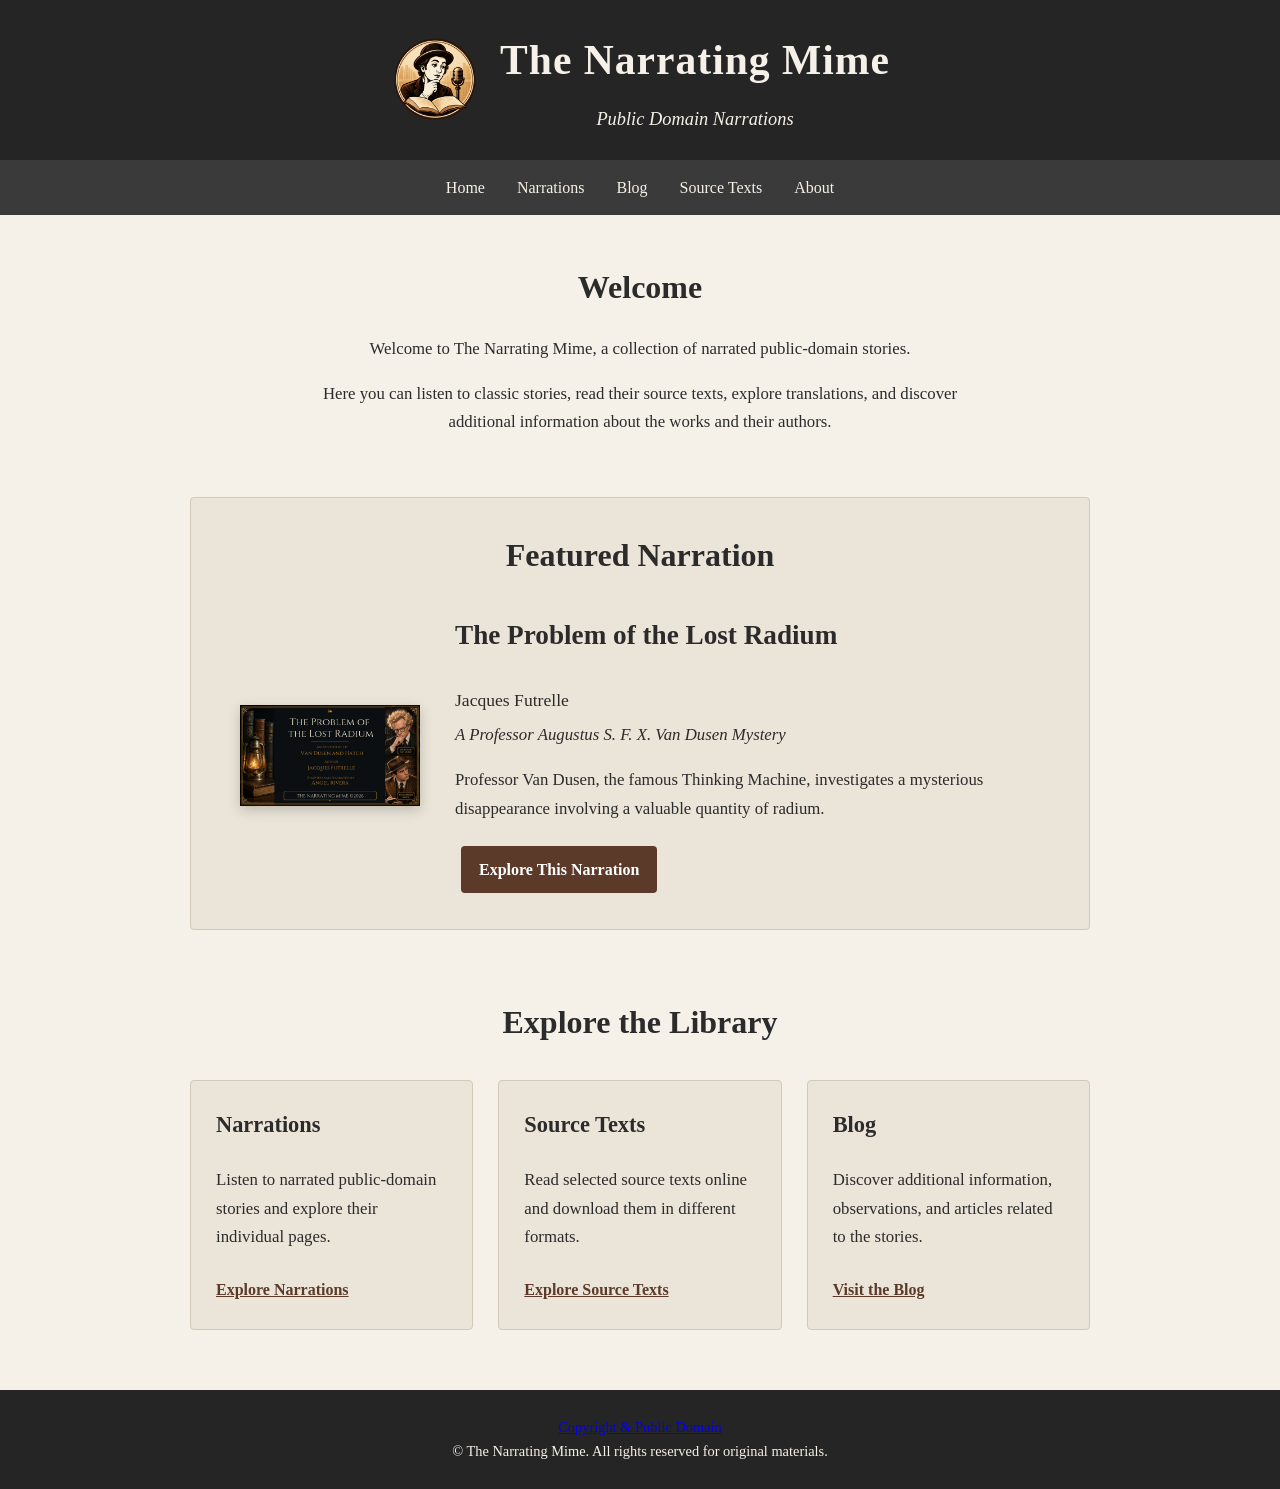
<file: index.html>
<!DOCTYPE html>
<html lang="en">
<head>
    <meta charset="UTF-8">
    <meta name="viewport" content="width=device-width, initial-scale=1.0">
    <title>The Narrating Mime</title>
    <link rel="stylesheet" href="style.css">
</head>

<body>

<header class="site-header">

    <div class="site-header-content">

        <img
            src="images/narrating-mime-logo.png"
            alt="The Narrating Mime logo"
            class="site-logo">

        <div class="site-title">
            <h1>The Narrating Mime</h1>
            <p>Public Domain Narrations</p>
        </div>

    </div>

</header>

<nav>
    <a href="index.html">Home</a>
    <a href="narrations.html">Narrations</a>
    <a href="blog.html">Blog</a>
    <a href="source-texts.html">Source Texts</a>
    <a href="about.html">About</a>
</nav>

<main>

    <section class="home-intro">

        <h2>Welcome</h2>

        <p>
            Welcome to The Narrating Mime, a collection of
            narrated public-domain stories.
        </p>

        <p>
            Here you can listen to classic stories, read their
            source texts, explore translations, and discover
            additional information about the works and their authors.
        </p>

    </section>

    <section class="featured-story">

        <h2>Featured Narration</h2>

        <div class="featured-story-content">

            <div class="featured-story-image">
                <img
                    src="images/narrations/lost-radium.jpg"
                    alt="Cover artwork for The Problem of the Lost Radium">
            </div>

            <div class="featured-story-text">

                <h3>The Problem of the Lost Radium</h3>

                <p class="featured-author">
                    Jacques Futrelle
                </p>

                <p class="featured-series">
                    A Professor Augustus S. F. X. Van Dusen Mystery
                </p>

                <p>
                    Professor Van Dusen, the famous Thinking Machine,
                    investigates a mysterious disappearance involving
                    a valuable quantity of radium.
                </p>

                <a
                    class="button"
                    href="narrations/the-problem-of-the-lost-radium.html">
                    Explore This Narration
                </a>

            </div>

        </div>

    </section>

    <section class="home-library">

        <h2>Explore the Library</h2>

        <div class="home-library-links">

            <div>
                <h3>Narrations</h3>
                <p>
                    Listen to narrated public-domain stories
                    and explore their individual pages.
                </p>
                <a href="narrations.html">Explore Narrations</a>
            </div>

            <div>
                <h3>Source Texts</h3>
                <p>
                    Read selected source texts online and
                    download them in different formats.
                </p>
                <a href="source-texts.html">Explore Source Texts</a>
            </div>

            <div>
                <h3>Blog</h3>
                <p>
                    Discover additional information, observations,
                    and articles related to the stories.
                </p>
                <a href="blog.html">Visit the Blog</a>
            </div>

        </div>

    </section>

</main>

<footer>
    <p>
        <a href="copyright.html">Copyright & Public Domain</a>
    </p>
    <p>&copy; The Narrating Mime. All rights reserved for original materials.</p>
</footer>

</body>
</html>
</file>
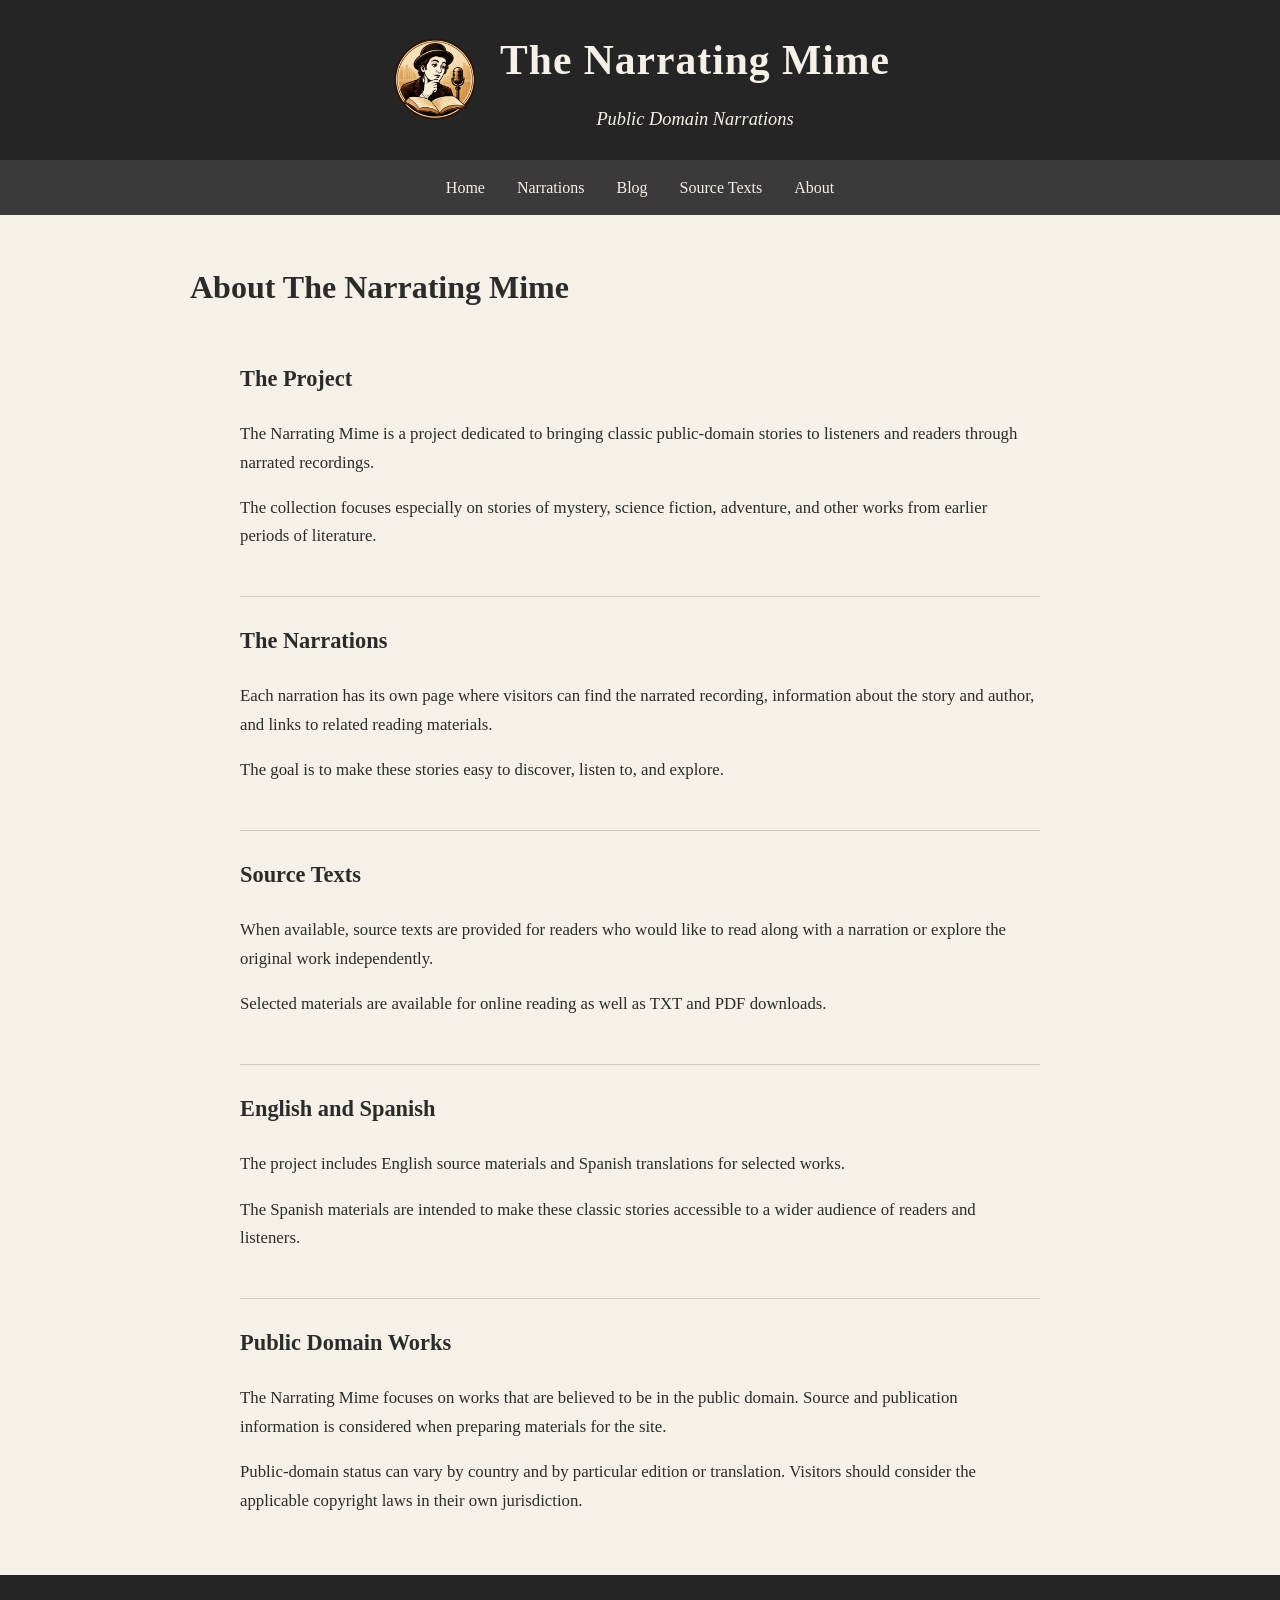
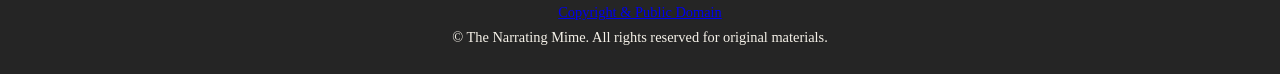
<file: about.html>
<!DOCTYPE html>
<html lang="en">
<head>
    <meta charset="UTF-8">
    <meta name="viewport" content="width=device-width, initial-scale=1.0">
    <title>About | The Narrating Mime</title>
    <link rel="stylesheet" href="style.css">
</head>

<body>

<header class="site-header">

    <div class="site-header-content">

        <img
            src="images/narrating-mime-logo.png"
            alt="The Narrating Mime logo"
            class="site-logo">

        <div class="site-title">
            <h1>The Narrating Mime</h1>
            <p>Public Domain Narrations</p>
        </div>

    </div>

</header>

<nav>
    <a href="index.html">Home</a>
    <a href="narrations.html">Narrations</a>
    <a href="blog.html">Blog</a>
    <a href="source-texts.html">Source Texts</a>
    <a href="about.html">About</a>
</nav>

<main>

    <h2>About The Narrating Mime</h2>

    <section class="about-section">

        <h3>The Project</h3>

        <p>
            The Narrating Mime is a project dedicated to bringing
            classic public-domain stories to listeners and readers
            through narrated recordings.
        </p>

        <p>
            The collection focuses especially on stories of mystery,
            science fiction, adventure, and other works from earlier
            periods of literature.
        </p>

    </section>

    <section class="about-section">

        <h3>The Narrations</h3>

        <p>
            Each narration has its own page where visitors can find
            the narrated recording, information about the story and
            author, and links to related reading materials.
        </p>

        <p>
            The goal is to make these stories easy to discover,
            listen to, and explore.
        </p>

    </section>

    <section class="about-section">

        <h3>Source Texts</h3>

        <p>
            When available, source texts are provided for readers who
            would like to read along with a narration or explore the
            original work independently.
        </p>

        <p>
            Selected materials are available for online reading as
            well as TXT and PDF downloads.
        </p>

    </section>

    <section class="about-section">

        <h3>English and Spanish</h3>

        <p>
            The project includes English source materials and Spanish
            translations for selected works.
        </p>

        <p>
            The Spanish materials are intended to make these classic
            stories accessible to a wider audience of readers and
            listeners.
        </p>

    </section>

    <section class="about-section">

        <h3>Public Domain Works</h3>

        <p>
            The Narrating Mime focuses on works that are believed to
            be in the public domain. Source and publication information
            is considered when preparing materials for the site.
        </p>

        <p>
            Public-domain status can vary by country and by particular
            edition or translation. Visitors should consider the
            applicable copyright laws in their own jurisdiction.
        </p>

    </section>

</main>

<footer>
    <p>
        <a href="copyright.html">Copyright & Public Domain</a>
    </p>
    <p>&copy; The Narrating Mime. All rights reserved for original materials.</p>
</footer>

</body>
</html>
</file>
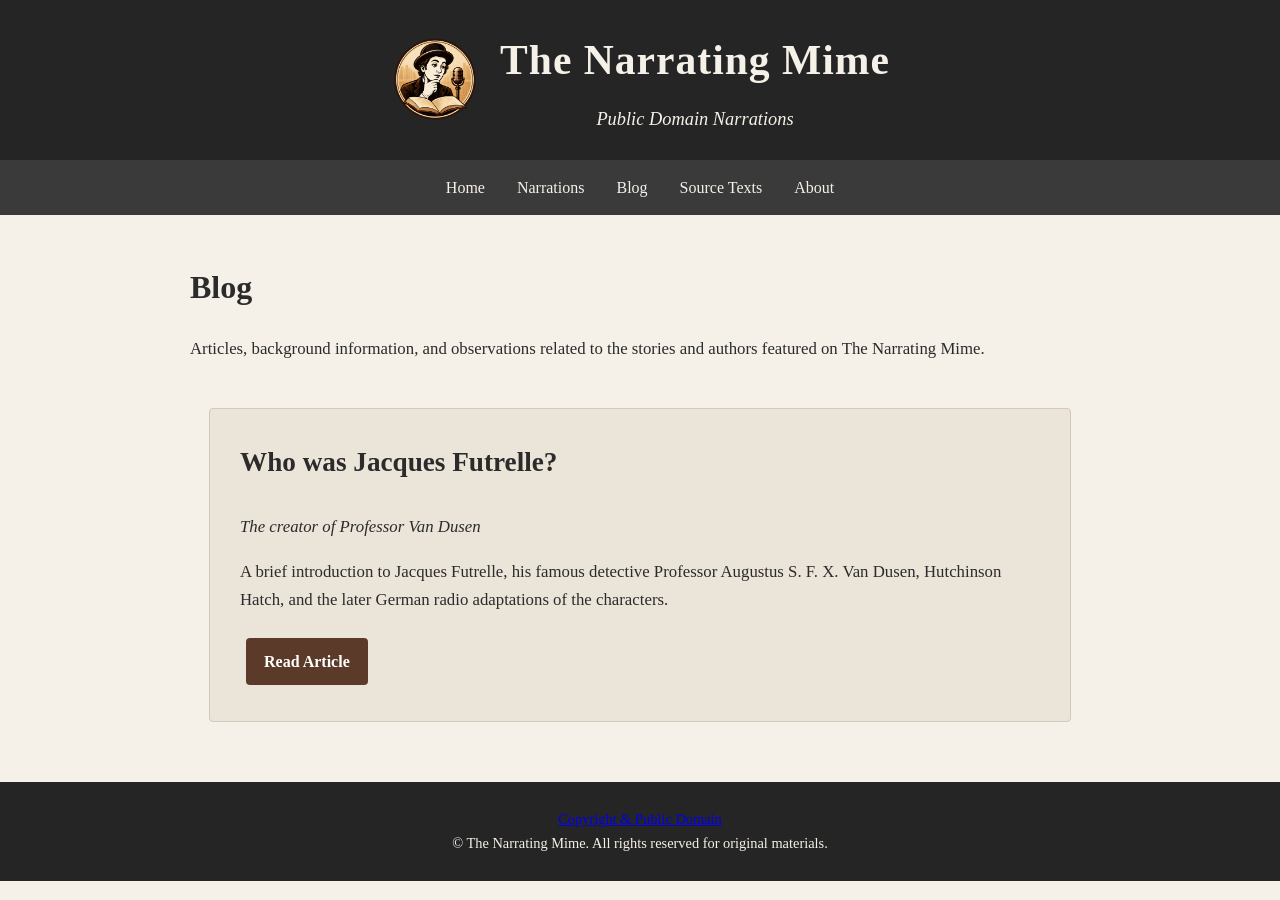
<file: blog.html>
<!DOCTYPE html>
<html lang="en">
<head>
    <meta charset="UTF-8">
    <meta name="viewport" content="width=device-width, initial-scale=1.0">
    <title>Blog | The Narrating Mime</title>
    <link rel="stylesheet" href="style.css">
</head>

<body>

<header class="site-header">

    <div class="site-header-content">

        <img
            src="images/narrating-mime-logo.png"
            alt="The Narrating Mime logo"
            class="site-logo">

        <div class="site-title">
            <h1>The Narrating Mime</h1>
            <p>Public Domain Narrations</p>
        </div>

    </div>

</header>

<nav>
    <a href="index.html">Home</a>
    <a href="narrations.html">Narrations</a>
    <a href="blog.html">Blog</a>
    <a href="source-texts.html">Source Texts</a>
    <a href="about.html">About</a>
</nav>

<main>

    <h2>Blog</h2>

    <p>
        Articles, background information, and observations
        related to the stories and authors featured on
        The Narrating Mime.
    </p>

    <section class="blog-entry">

        <h3>Who was Jacques Futrelle?</h3>

        <p class="blog-entry-subtitle">
            The creator of Professor Van Dusen
        </p>

        <p>
            A brief introduction to Jacques Futrelle, his famous
            detective Professor Augustus S. F. X. Van Dusen,
            Hutchinson Hatch, and the later German radio adaptations
            of the characters.
        </p>

        <a class="button"
           href="blog/jacques-futrelle.html">
            Read Article
        </a>

    </section>

</main>

<footer>
    <p>
        <a href="copyright.html">Copyright & Public Domain</a>
    </p>
    <p>&copy; The Narrating Mime. All rights reserved for original materials.</p>
</footer>

</body>
</html>
</file>
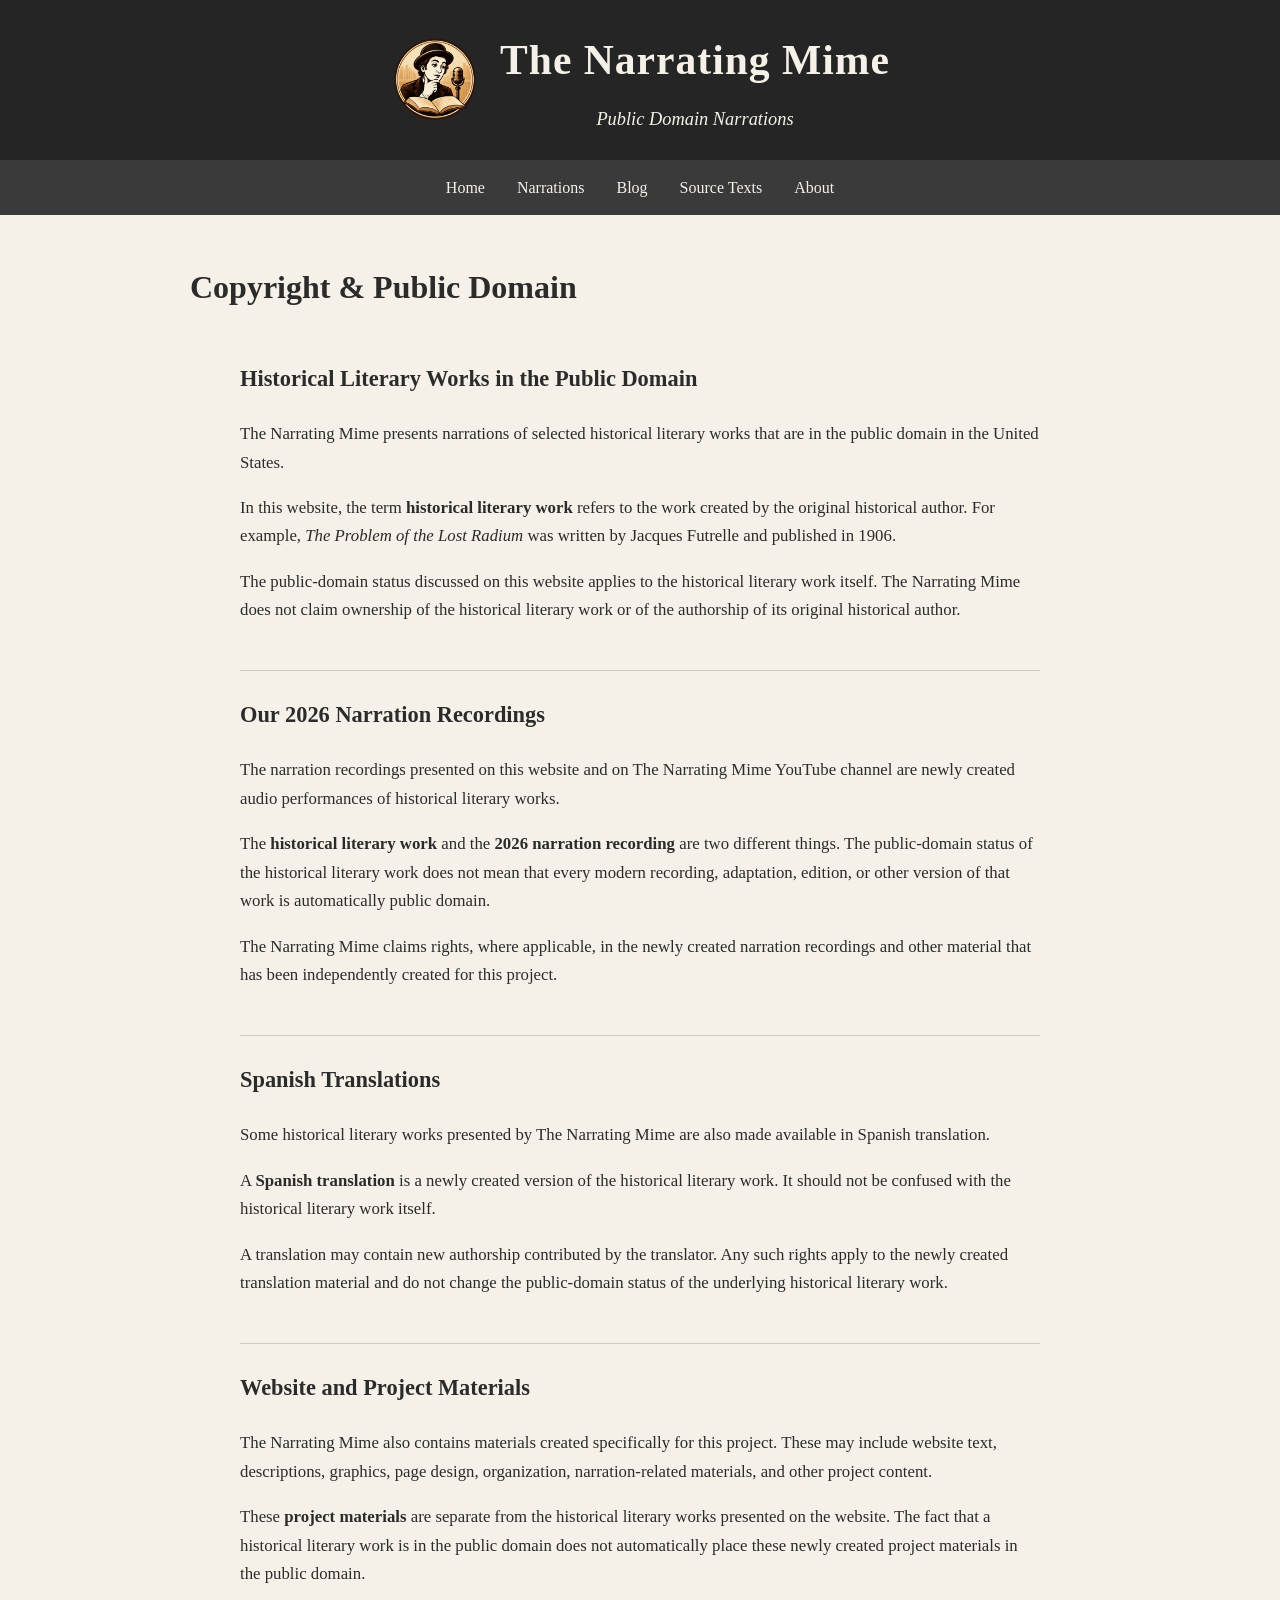
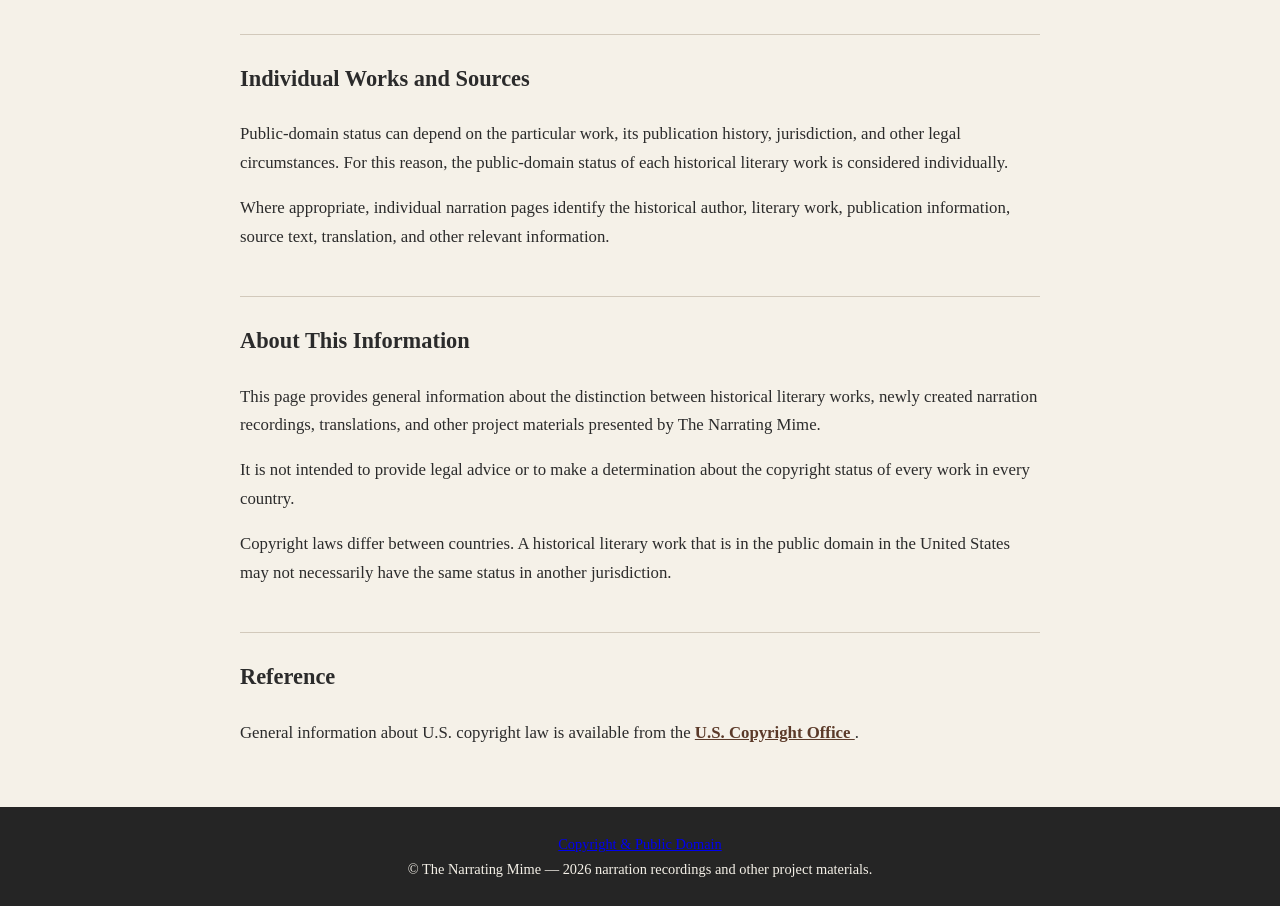
<file: copyright.html>
<!DOCTYPE html>
<html lang="en">
<head>
    <meta charset="UTF-8">
    <meta name="viewport" content="width=device-width, initial-scale=1.0">
    <title>Copyright & Public Domain - The Narrating Mime</title>
    <link rel="stylesheet" href="style.css">
</head>

<body>

<header class="site-header">
    <div class="site-header-content">
        <img
            src="images/narrating-mime-logo.png"
            alt="The Narrating Mime logo"
            class="site-logo"
            width="90"
            height="90">
        <div class="site-title">
            <h1>The Narrating Mime</h1>
            <p>Public Domain Narrations</p>
        </div>
    </div>
</header>

<nav>
    <a href="index.html">Home</a>
    <a href="narrations.html">Narrations</a>
    <a href="blog.html">Blog</a>
    <a href="source-texts.html">Source Texts</a>
    <a href="about.html">About</a>
</nav>

<main>

    <h2>Copyright & Public Domain</h2>

    <section class="about-section">
        <h3>Historical Literary Works in the Public Domain</h3>

        <p>
            The Narrating Mime presents narrations of selected historical
            literary works that are in the public domain in the United States.
        </p>

        <p>
            In this website, the term <strong>historical literary work</strong>
            refers to the work created by the original historical author.
            For example, <em>The Problem of the Lost Radium</em> was written
            by Jacques Futrelle and published in 1906.
        </p>

        <p>
            The public-domain status discussed on this website applies to
            the historical literary work itself. The Narrating Mime does not
            claim ownership of the historical literary work or of the
            authorship of its original historical author.
        </p>
    </section>

    <section class="about-section">
        <h3>Our 2026 Narration Recordings</h3>

        <p>
            The narration recordings presented on this website and on
            The Narrating Mime YouTube channel are newly created
            audio performances of historical literary works.
        </p>

        <p>
            The <strong>historical literary work</strong> and the
            <strong>2026 narration recording</strong> are two different
            things. The public-domain status of the historical literary
            work does not mean that every modern recording, adaptation,
            edition, or other version of that work is automatically
            public domain.
        </p>

        <p>
            The Narrating Mime claims rights, where applicable, in the
            newly created narration recordings and other material that
            has been independently created for this project.
        </p>
    </section>

    <section class="about-section">
        <h3>Spanish Translations</h3>

        <p>
            Some historical literary works presented by The Narrating Mime
            are also made available in Spanish translation.
        </p>

        <p>
            A <strong>Spanish translation</strong> is a newly created
            version of the historical literary work. It should not be
            confused with the historical literary work itself.
        </p>

        <p>
            A translation may contain new authorship contributed by the
            translator. Any such rights apply to the newly created
            translation material and do not change the public-domain status
            of the underlying historical literary work.
        </p>
    </section>

    <section class="about-section">
        <h3>Website and Project Materials</h3>

        <p>
            The Narrating Mime also contains materials created specifically
            for this project. These may include website text, descriptions,
            graphics, page design, organization, narration-related
            materials, and other project content.
        </p>

        <p>
            These <strong>project materials</strong> are separate from the
            historical literary works presented on the website. The fact
            that a historical literary work is in the public domain does
            not automatically place these newly created project materials
            in the public domain.
        </p>
    </section>

    <section class="about-section">
        <h3>Individual Works and Sources</h3>

        <p>
            Public-domain status can depend on the particular work,
            its publication history, jurisdiction, and other legal
            circumstances. For this reason, the public-domain status of
            each historical literary work is considered individually.
        </p>

        <p>
            Where appropriate, individual narration pages identify the
            historical author, literary work, publication information,
            source text, translation, and other relevant information.
        </p>
    </section>

    <section class="about-section">
        <h3>About This Information</h3>

        <p>
            This page provides general information about the distinction
            between historical literary works, newly created narration
            recordings, translations, and other project materials
            presented by The Narrating Mime.
        </p>

        <p>
            It is not intended to provide legal advice or to make a
            determination about the copyright status of every work in
            every country.
        </p>

        <p>
            Copyright laws differ between countries. A historical literary
            work that is in the public domain in the United States may not
            necessarily have the same status in another jurisdiction.
        </p>
    </section>

    <section class="about-section">
        <h3>Reference</h3>

        <p>
            General information about U.S. copyright law is available from
            the
            <a href="https://www.copyright.gov/" target="_blank" rel="noopener">
                U.S. Copyright Office
            </a>.
        </p>
    </section>

</main>

<footer>
    <p>
        <a href="copyright.html">Copyright & Public Domain</a>
    </p>
    <p>
        &copy; The Narrating Mime &mdash; 2026 narration recordings
        and other project materials.
    </p>
</footer>

</body>
</html>
</file>
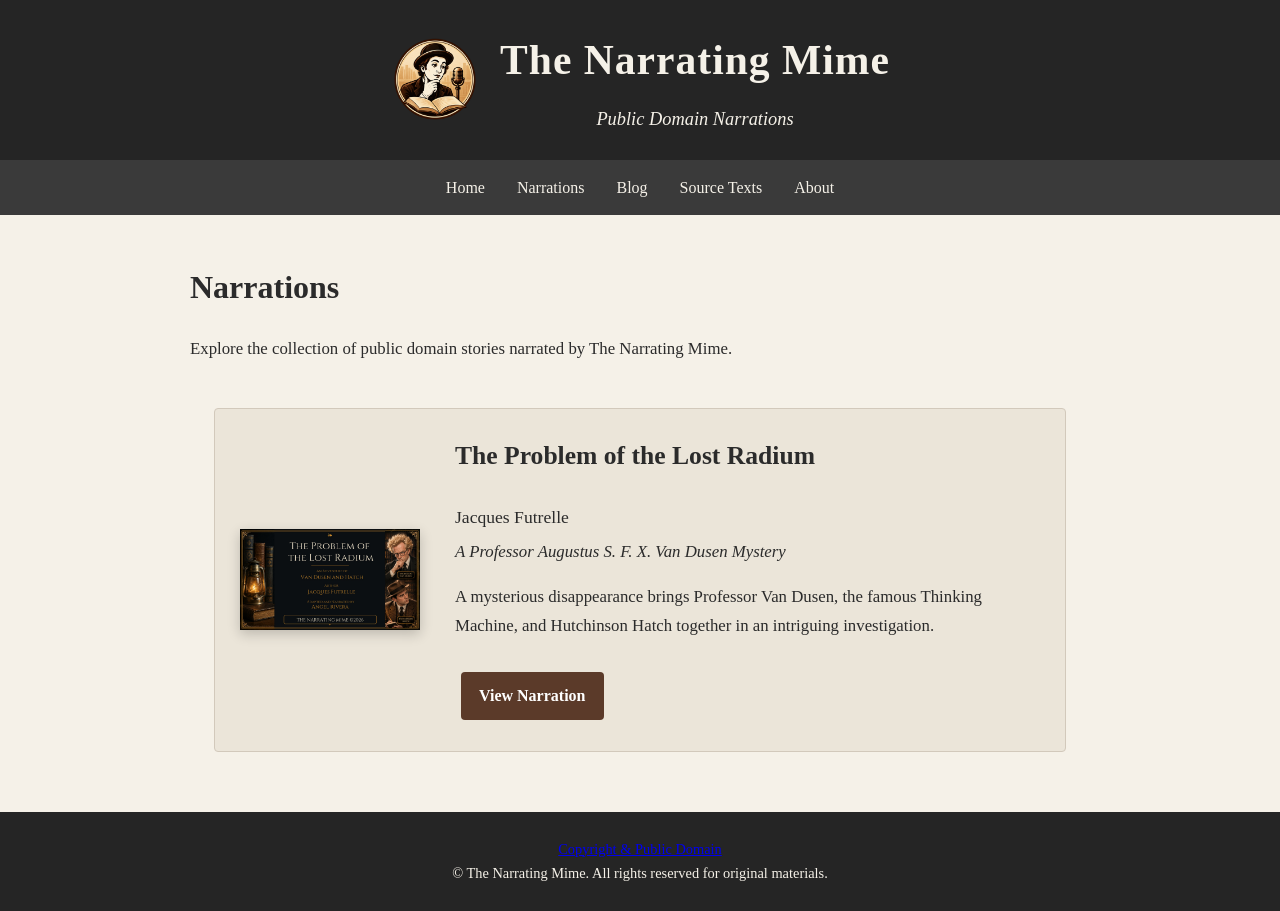
<file: narrations.html>
<!DOCTYPE html>
<html lang="en">
<head>
    <meta charset="UTF-8">
    <meta name="viewport" content="width=device-width, initial-scale=1.0">
    <title>Narrations | The Narrating Mime</title>
    <link rel="stylesheet" href="style.css">
</head>

<body>

<header class="site-header">

    <div class="site-header-content">

        <img
            src="images/narrating-mime-logo.png"
            alt="The Narrating Mime logo"
            class="site-logo">

        <div class="site-title">
            <h1>The Narrating Mime</h1>
            <p>Public Domain Narrations</p>
        </div>

    </div>

</header>

<nav>
    <a href="index.html">Home</a>
    <a href="narrations.html">Narrations</a>
    <a href="blog.html">Blog</a>
    <a href="source-texts.html">Source Texts</a>
    <a href="about.html">About</a>
</nav>

<main>

    <h2>Narrations</h2>

    <p>
        Explore the collection of public domain stories
        narrated by The Narrating Mime.
    </p>

    <div class="narration-card">

        <div class="narration-card-image">
            <img
                src="images/narrations/lost-radium.jpg"
                alt="Cover artwork for The Problem of the Lost Radium">
        </div>

        <div class="narration-card-content">

            <h3>The Problem of the Lost Radium</h3>

            <p class="narration-card-author">
                Jacques Futrelle
            </p>

            <p class="narration-card-series">
                A Professor Augustus S. F. X. Van Dusen Mystery
            </p>

            <p>
                A mysterious disappearance brings Professor Van Dusen,
                the famous Thinking Machine, and Hutchinson Hatch
                together in an intriguing investigation.
            </p>

            <a
                class="button"
                href="narrations/the-problem-of-the-lost-radium.html">
                View Narration
            </a>

        </div>

    </div>

</main>

<footer>
    <p>
        <a href="copyright.html">Copyright & Public Domain</a>
    </p>
    <p>&copy; The Narrating Mime. All rights reserved for original materials.</p>
</footer>

</body>
</html>
</file>
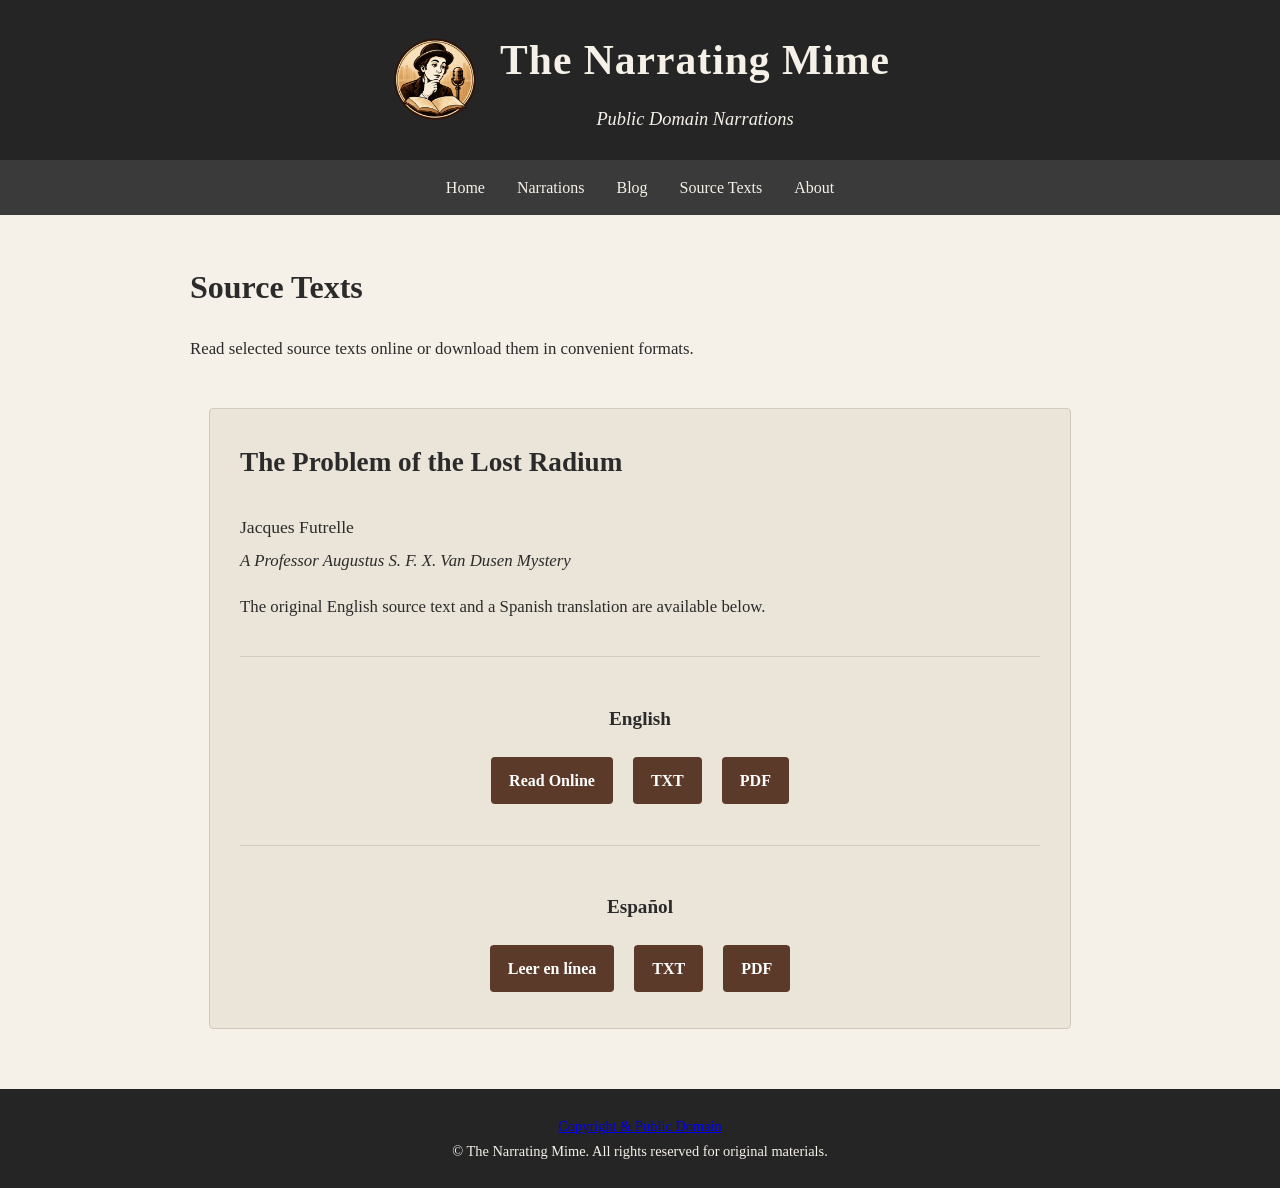
<file: source-texts.html>
<!DOCTYPE html>
<html lang="en">
<head>
    <meta charset="UTF-8">
    <meta name="viewport" content="width=device-width, initial-scale=1.0">
    <title>Source Texts | The Narrating Mime</title>
    <link rel="stylesheet" href="style.css">
</head>

<body>

<header class="site-header">

    <div class="site-header-content">

        <img
            src="images/narrating-mime-logo.png"
            alt="The Narrating Mime logo"
            class="site-logo">

        <div class="site-title">
            <h1>The Narrating Mime</h1>
            <p>Public Domain Narrations</p>
        </div>

    </div>

</header>

<nav>
    <a href="index.html">Home</a>
    <a href="narrations.html">Narrations</a>
    <a href="blog.html">Blog</a>
    <a href="source-texts.html">Source Texts</a>
    <a href="about.html">About</a>
</nav>

<main>

    <h2>Source Texts</h2>

    <p>
        Read selected source texts online or download them
        in convenient formats.
    </p>

    <section class="source-library-item">

        <h3>The Problem of the Lost Radium</h3>

        <p class="source-library-author">
            Jacques Futrelle
        </p>

        <p class="source-library-series">
            A Professor Augustus S. F. X. Van Dusen Mystery
        </p>

        <p>
            The original English source text and a Spanish
            translation are available below.
        </p>

        <div class="source-language">

            <h4>English</h4>

            <div class="download-area">

                <a class="download-button"
                   href="documents/lost-radium/english/source.html">
                    Read Online
                </a>

                <a class="download-button"
                   href="documents/lost-radium/english/source.txt"
                   download>
                    TXT
                </a>

                <a class="download-button"
                   href="documents/lost-radium/english/source.pdf"
                   download>
                    PDF
                </a>

            </div>

        </div>

        <div class="source-language">

            <h4>Español</h4>

            <div class="download-area">

                <a class="download-button"
                   href="documents/lost-radium/spanish/translation.html">
                    Leer en línea
                </a>

                <a class="download-button"
                   href="documents/lost-radium/spanish/translation.txt"
                   download>
                    TXT
                </a>

                <a class="download-button"
                   href="documents/lost-radium/spanish/translation.pdf"
                   download>
                    PDF
                </a>

            </div>

        </div>

    </section>

</main>

<footer>
    <p>
        <a href="copyright.html">Copyright & Public Domain</a>
    </p>
    <p>&copy; The Narrating Mime. All rights reserved for original materials.</p>
</footer>

</body>
</html>
</file>
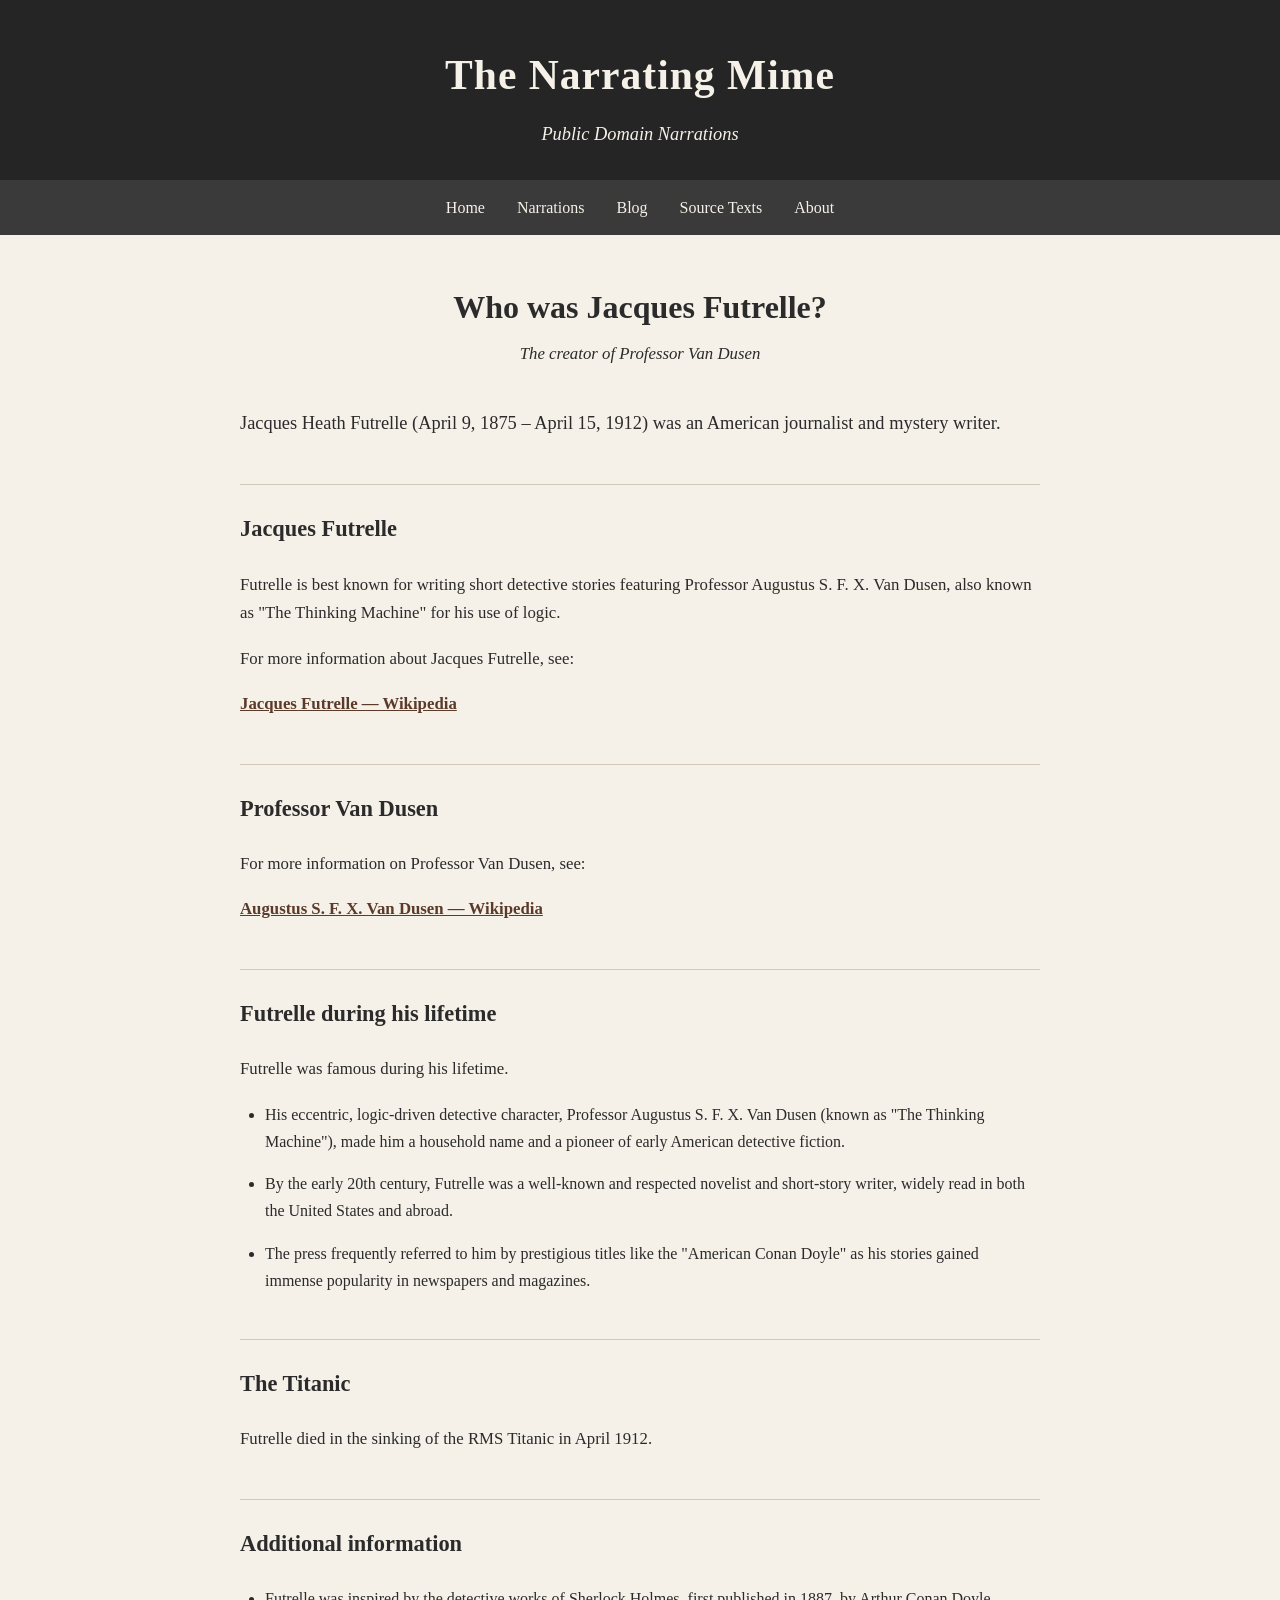
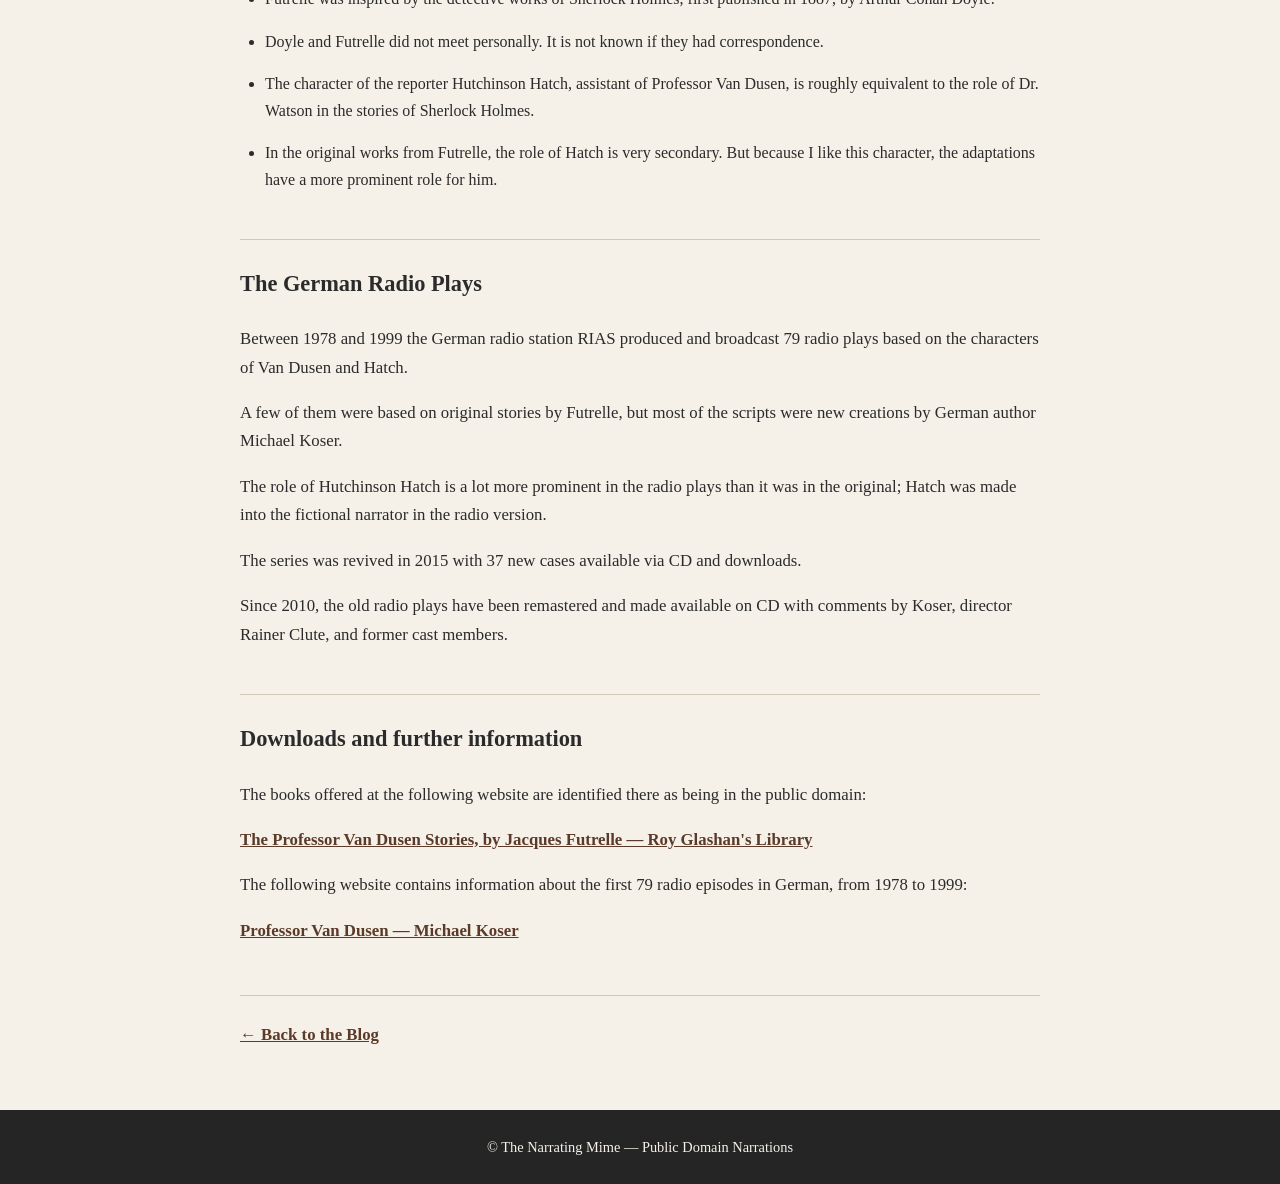
<file: blog/jacques-futrelle.html>
<!DOCTYPE html>
<html lang="en">
<head>
    <meta charset="UTF-8">
    <meta name="viewport" content="width=device-width, initial-scale=1.0">
    <title>Who Was Jacques Futrelle? | The Narrating Mime</title>
    <link rel="stylesheet" href="../style.css">
</head>

<body>

<header>
    <h1>The Narrating Mime</h1>
    <p>Public Domain Narrations</p>
</header>

<nav>
    <a href="../index.html">Home</a>
    <a href="../narrations.html">Narrations</a>
    <a href="../blog.html">Blog</a>
    <a href="../source-texts.html">Source Texts</a>
    <a href="../about.html">About</a>
</nav>

<main>

    <article class="blog-article">

        <h2>Who was Jacques Futrelle?</h2>

        <p class="blog-author">
            The creator of Professor Van Dusen
        </p>

        <p class="blog-introduction">
            Jacques Heath Futrelle (April 9, 1875 – April 15, 1912)
            was an American journalist and mystery writer.
        </p>

        <section>

            <h3>Jacques Futrelle</h3>

            <p>
                Futrelle is best known for writing short detective
                stories featuring Professor Augustus S. F. X. Van Dusen,
                also known as "The Thinking Machine" for his use of logic.
            </p>

            <p>
                For more information about Jacques Futrelle, see:
            </p>

            <p>
                <a href="https://en.wikipedia.org/wiki/Jacques_Futrelle"
                   target="_blank"
                   rel="noopener noreferrer">
                    Jacques Futrelle — Wikipedia
                </a>
            </p>

        </section>

        <section>

            <h3>Professor Van Dusen</h3>

            <p>
                For more information on Professor Van Dusen, see:
            </p>

            <p>
                <a href="https://en.wikipedia.org/wiki/Augustus_S._F._X._Van_Dusen"
                   target="_blank"
                   rel="noopener noreferrer">
                    Augustus S. F. X. Van Dusen — Wikipedia
                </a>
            </p>

        </section>

        <section>

            <h3>Futrelle during his lifetime</h3>

            <p>
                Futrelle was famous during his lifetime.
            </p>

            <ul>
                <li>
                    His eccentric, logic-driven detective character,
                    Professor Augustus S. F. X. Van Dusen (known as
                    "The Thinking Machine"), made him a household name
                    and a pioneer of early American detective fiction.
                </li>

                <li>
                    By the early 20th century, Futrelle was a well-known
                    and respected novelist and short-story writer,
                    widely read in both the United States and abroad.
                </li>

                <li>
                    The press frequently referred to him by prestigious
                    titles like the "American Conan Doyle" as his stories
                    gained immense popularity in newspapers and magazines.
                </li>
            </ul>

        </section>

        <section>

            <h3>The Titanic</h3>

            <p>
                Futrelle died in the sinking of the RMS Titanic
                in April 1912.
            </p>

        </section>

        <section>

            <h3>Additional information</h3>

            <ul>
                <li>
                    Futrelle was inspired by the detective works of
                    Sherlock Holmes, first published in 1887, by
                    Arthur Conan Doyle.
                </li>

                <li>
                    Doyle and Futrelle did not meet personally.
                    It is not known if they had correspondence.
                </li>

                <li>
                    The character of the reporter Hutchinson Hatch,
                    assistant of Professor Van Dusen, is roughly
                    equivalent to the role of Dr. Watson in the
                    stories of Sherlock Holmes.
                </li>

                <li>
                    In the original works from Futrelle, the role
                    of Hatch is very secondary. 
                    But because I like this character, the adaptations
                    have a more prominent role for him.
                </li>
            </ul>

        </section>

        <section>

            <h3>The German Radio Plays</h3>

            <p>
                Between 1978 and 1999 the German radio station RIAS
                produced and broadcast 79 radio plays based on the
                characters of Van Dusen and Hatch.
            </p>

            <p>
                A few of them were based on original stories by Futrelle,
                but most of the scripts were new creations by German
                author Michael Koser.
            </p>

            <p>
                The role of Hutchinson Hatch is a lot more prominent
                in the radio plays than it was in the original; Hatch
                was made into the fictional narrator in the radio version.
            </p>

            <p>
                The series was revived in 2015 with 37 new cases
                available via CD and downloads.
            </p>

            <p>
                Since 2010, the old radio plays have been remastered
                and made available on CD with comments by Koser,
                director Rainer Clute, and former cast members.
            </p>

        </section>

        <section>

            <h3>Downloads and further information</h3>

            <p>
                The books offered at the following website are identified
                there as being in the public domain:
            </p>

            <p>
                <a href="https://freeread.de/@RGLibrary/JacquesFutrelle/@JacquesFutrelle.html"
                   target="_blank"
                   rel="noopener noreferrer">
                    The Professor Van Dusen Stories, by Jacques Futrelle —
                    Roy Glashan's Library
                </a>
            </p>

            <p>
                The following website contains information about the
                first 79 radio episodes in German, from 1978 to 1999:
            </p>

            <p>
                <a href="https://www.deutschlandfunk.de/professor-van-dusen-104.html"
                   target="_blank"
                   rel="noopener noreferrer">
                    Professor Van Dusen — Michael Koser
                </a>
            </p>

        </section>

        <p class="blog-back-link">
            <a href="../blog.html">
                ← Back to the Blog
            </a>
        </p>

    </article>

</main>

<footer>
    <p>
        © The Narrating Mime — Public Domain Narrations
    </p>
</footer>

</body>
</html>
</file>
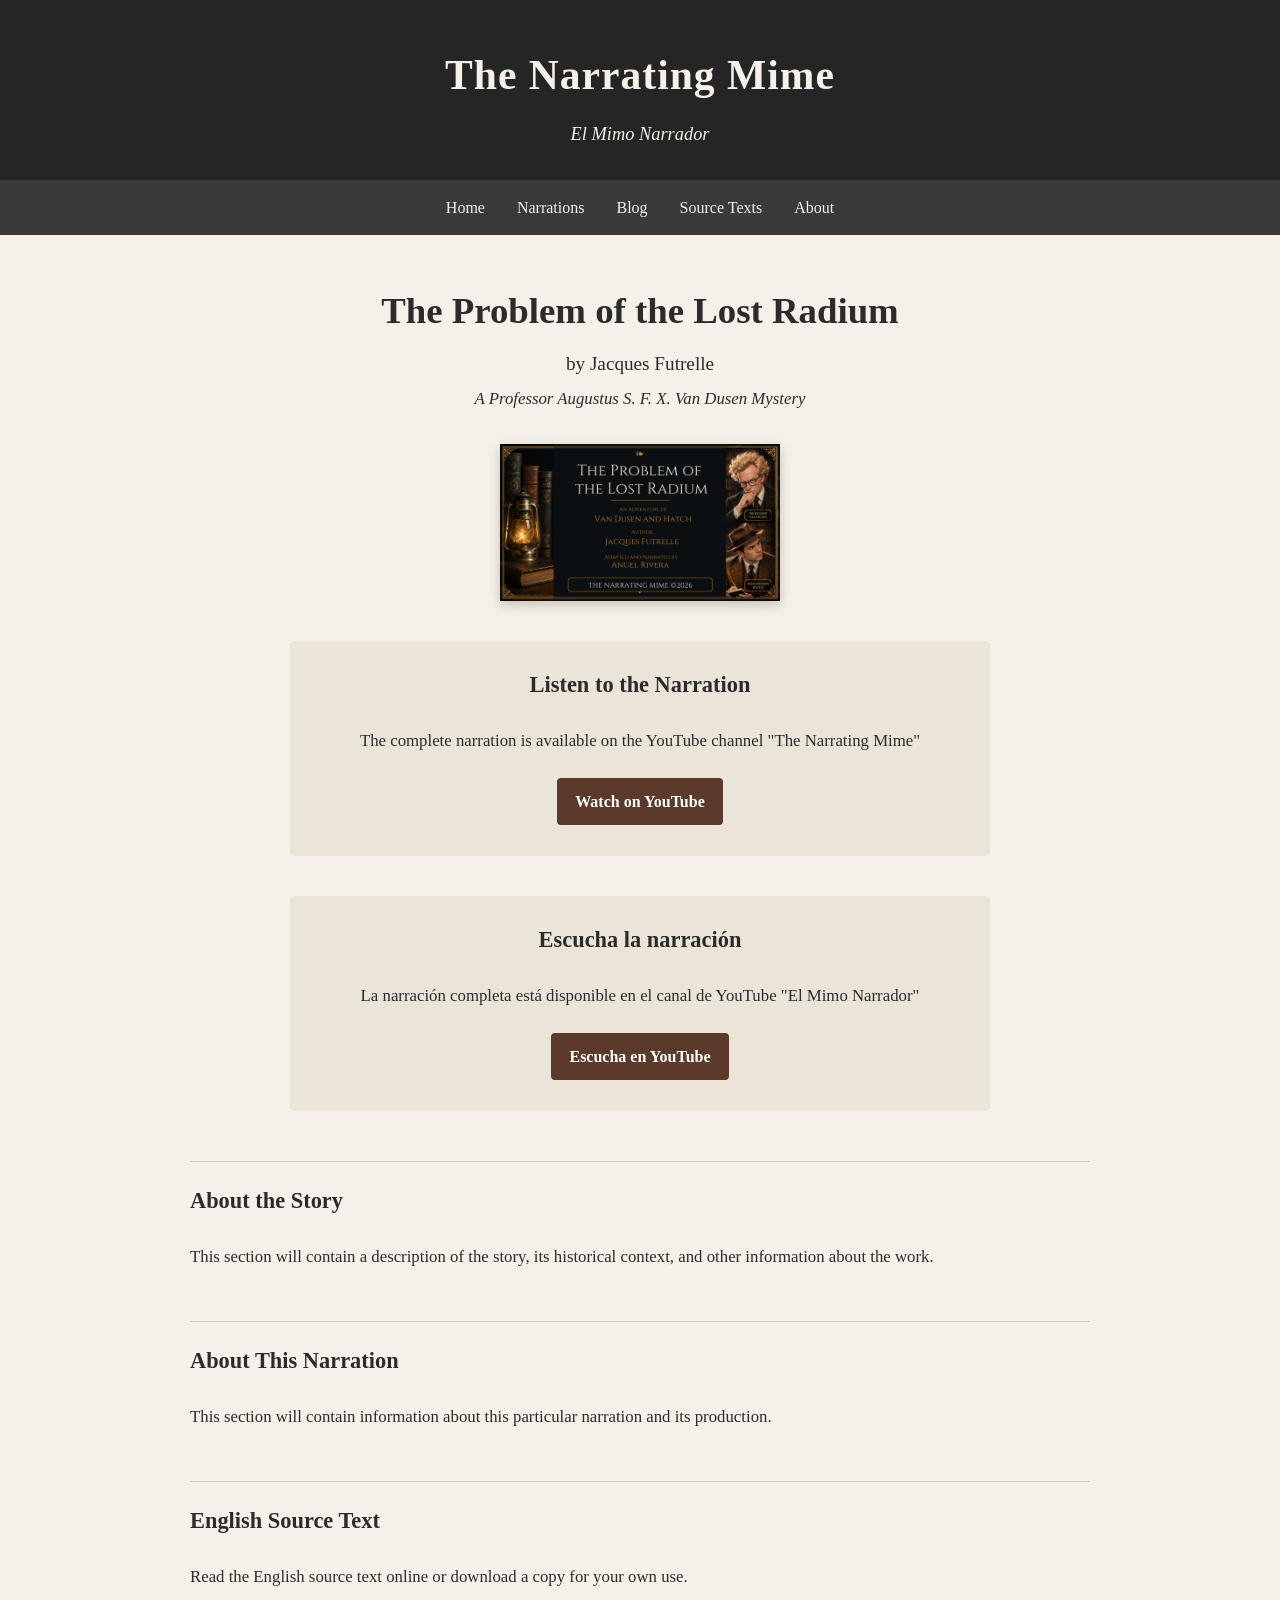
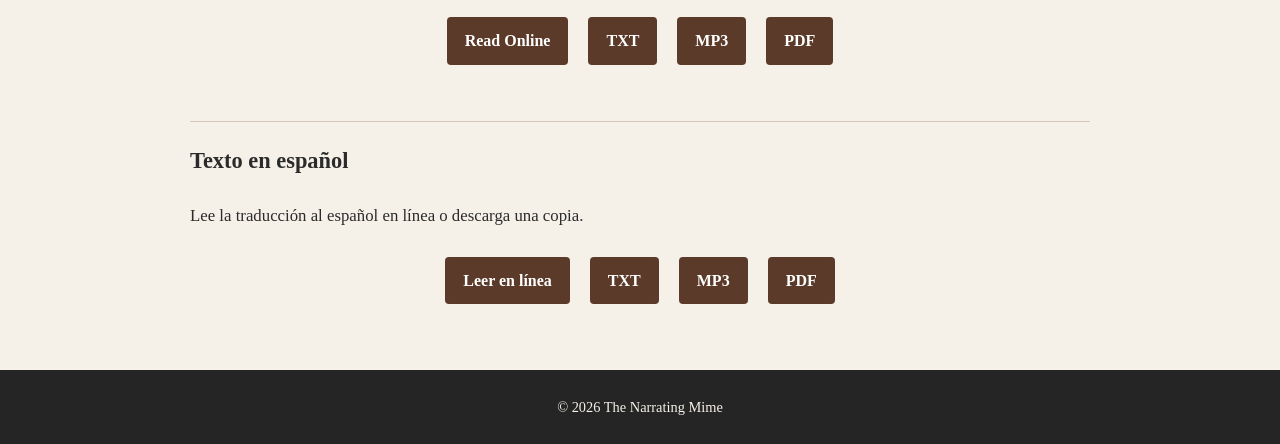
<file: narrations/the-problem-of-the-lost-radium.html>
<!DOCTYPE html>
<html lang="en">

<head>

    <meta charset="UTF-8">

    <meta name="viewport"
          content="width=device-width, initial-scale=1.0">

    <title>
        The Problem of the Lost Radium |
        The Narrating Mime
    </title>

    <link rel="stylesheet" href="../style.css">

</head>


<body>


    <header>

        <h1>The Narrating Mime</h1>

        <p>El Mimo Narrador</p>

    </header>


    <nav>

        <a href="../index.html">Home</a>

        <a href="../narrations.html">Narrations</a>

        <a href="../blog.html">Blog</a>

        <a href="../source-texts.html">Source Texts</a>

        <a href="../about.html">About</a>

    </nav>

<main>

    <article class="narration">

        <h2>The Problem of the Lost Radium</h2>

        <p class="author">
            by Jacques Futrelle
        </p>

        <p class="series">
            A Professor Augustus S. F. X. Van Dusen Mystery
        </p>


        <div class="cover-image">

            <img
              src="../images/narrations/lost-radium.jpg"
                alt="Cover artwork for The Problem of the Lost Radium"
            >

        </div>

        <div class="youtube-box">

            <h3>Listen to the Narration</h3>

            <p>
                The complete narration is available on the YouTube channel
                "The Narrating Mime"
            </p>

            <a class="button"
               href="https://youtu.be/k1jXdN9z9V0"
                target="_blank"
                rel="noopener noreferrer">

                Watch on YouTube

            </a>
       </div>

        <div class="youtube-box">

           <h3>Escucha la narración</h3>

            <p>
                La narración completa está disponible en el canal de YouTube
                "El Mimo Narrador"
            </p>

            <a class="button"
               href="https://youtu.be/1C_FEc_qU5M"
                target="_blank"
                rel="noopener noreferrer">

                Escucha en YouTube

            </a>
        </div>


        <section>

            <h3>About the Story</h3>

            <p>
                This section will contain a description
                of the story, its historical context,
                and other information about the work.
            </p>

        </section>


        <section>

            <h3>About This Narration</h3>

            <p>
                This section will contain information
                about this particular narration and its
                production.
            </p>

        </section>


<section>

    <h3>English Source Text</h3>

    <p>
        Read the English source text online or
        download a copy for your own use.
    </p>

    <div class="download-area">

        <a class="download-button"
           href="../documents/lost-radium/english/source.html">

            Read Online

        </a>

        <a class="download-button"
           href="../documents/lost-radium/english/Van-Dusen-The-Problem-of-the-Lost-Radium.txt"
           download>

            TXT

        </a>

        <a class="download-button" 
           href="../documents/lost-radium/english/Van-Dusen-The-Problem-of-the-Lost-Radium-128kps.mp3" 
           download>
           MP3
        </a>
        
        <a class="download-button"
           href="../documents/lost-radium/english/Van-Dusen-The-Problem-of-the-Lost-Radium.pdf"
           download>

            PDF

        </a>

    </div>

</section>


<section>

    <h3>Texto en español</h3>

    <p>
        Lee la traducción al español en línea o
        descarga una copia.
    </p>

    <div class="download-area">

        <a class="download-button"
           href="../documents/lost-radium/spanish/translation.html">

            Leer en línea

        </a>

        <a class="download-button"
           href="../documents/lost-radium/spanish/Van-Dusen-El-Problema-del-Radio-Perdido.txt"
           download>

            TXT

        </a>

        <a class="download-button" 
           href="../documents/lost-radium/spanish/Van-Dusen-El-Problema-del-Radio-Perdido-128kps.mp3" 
           download>
           MP3
        </a>

        <a class="download-button"
           href="../documents/lost-radium/spanish/Van-Dusen-El-Problema-del-Radio-Perdido.pdf"
           download>

            PDF

        </a>

    </div>

</section>

    </article>

</main>

<footer>
    
    <p>
           © 2026 The Narrating Mime
    </p>
    
</footer>

</body>

</html>
</file>
<file: style.css>
/* =========================================
   THE NARRATING MIME
   Main Website Styles
   ========================================= */


/* ---------- General Page ---------- */

body {
    margin: 0;

    font-family: Georgia, "Times New Roman", serif;

    background-color: #f5f1e8;

    color: #2b2b2b;

    line-height: 1.7;
}


/* ---------- Header ---------- */

header {
    background-color: #252525;

    color: #f5f1e8;

    text-align: center;

    padding: 40px 20px 30px;
}


header h1 {
    margin: 0;

    font-size: 2.6rem;

    letter-spacing: 1px;
}


header p {
    margin: 8px 0 0;

    font-size: 1.15rem;

    font-style: italic;
}


/* ---------- Navigation ---------- */

nav {
    background-color: #3a3a3a;

    text-align: center;

    padding: 14px 10px;
}


nav a {
    color: #f5f1e8;

    text-decoration: none;

    margin: 0 14px;

    font-size: 1rem;
}


nav a:hover {
    text-decoration: underline;
}


/* ---------- Main Content ---------- */

main {
    max-width: 900px;

    margin: 45px auto;

    padding: 0 25px;
}


main h2 {
    font-size: 2rem;

    margin-bottom: 20px;
}


main h3 {
    font-size: 1.4rem;

    margin-top: 35px;
}


main p {
    font-size: 1.05rem;
}


/* ---------- Links ---------- */

main a {
    color: #5b3a29;

    font-weight: bold;
}


main a:hover {
    text-decoration: none;
}


/* ---------- Lists ---------- */

main ul {
    padding-left: 25px;
}


/* ---------- Footer ---------- */

footer {
    background-color: #252525;

    color: #f5f1e8;

    text-align: center;

    padding: 25px 20px;

    margin-top: 60px;
}


footer p {
    margin: 0;

    font-size: 0.9rem;
}

/* ---------- Narration Pages ---------- */

.narration {
    text-align: center;
}


.narration h2 {
    font-size: 2.3rem;

    margin-bottom: 5px;
}


.narration .author {
    font-size: 1.2rem;

    margin: 0;
}


.narration .series {
    font-style: italic;

    margin-top: 5px;

    margin-bottom: 30px;
}


/* ---------- Cover Placeholder ---------- */

.cover-placeholder {
    width: 280px;

    height: 380px;

    margin: 30px auto;

    background-color: #ddd7ca;

    border: 1px solid #c4bcae;

    display: flex;

    align-items: center;

    justify-content: center;

    text-align: center;
}


.cover-placeholder p {
    color: #666;

    font-style: italic;
}


/* ---------- YouTube Section ---------- */

.youtube-box {
    background-color: #ebe5d9;

    padding: 25px;

    margin: 40px auto;

    max-width: 650px;

    border-radius: 4px;
}


.youtube-box h3 {
    margin-top: 0;
}


/* ---------- Buttons ---------- */

.button,
.download-button {
    display: inline-block;

    background-color: #5b3a29;

    color: #ffffff;

    text-decoration: none;

    padding: 10px 18px;

    margin: 6px;

    border-radius: 4px;
}


.button:hover,
.download-button:hover {
    text-decoration: underline;
}


/* ---------- Narration Sections ---------- */

.narration section {
    text-align: left;

    margin-top: 50px;

    padding-top: 20px;

    border-top: 1px solid #d2c9bb;
}


.narration section h3 {
    margin-top: 0;
}


/* ---------- Download Area ---------- */

.download-area {
    text-align: center;

    margin-top: 20px;
}

/* ---------- Narration Cover Image ---------- */

.cover-image {
    text-align: center;

    margin: 30px auto;
}


.cover-image img {
    max-width: 100%;

    width: 280px;

    height: auto;

    display: block;

    margin: 0 auto;

    box-shadow: 0 4px 12px rgba(0, 0, 0, 0.20);
}

/* ---------- Source Text Pages ---------- */

.source-text {
    max-width: 800px;

    margin-left: auto;

    margin-right: auto;
}


.source-text .author {
    font-size: 1.15rem;

    font-style: italic;
}


.document-actions {
    text-align: center;

    margin: 30px 0;
}


.source-text hr {
    border: none;

    border-top: 1px solid #d2c9bb;

    margin: 35px 0;
}


.reading-text {
    font-size: 1.08rem;

    line-height: 1.8;
}


.reading-text p {
    margin-bottom: 1.4em;
}

/* ---------- Online Reading ---------- */

.chapter-label {
    text-align: center;

    font-size: 1.35rem;

    font-weight: bold;

    margin-bottom: 35px;
}


.reading-text {
    max-width: 720px;

    margin: 0 auto;

    font-family: Georgia, "Times New Roman", serif;

    font-size: 1.12rem;

    line-height: 1.9;

    text-align: left;
}


.reading-text p {
    margin-bottom: 1.5em;
}


.download-area {
    display: flex;

    justify-content: center;

    flex-wrap: wrap;

    gap: 8px;

    margin-top: 20px;
}

/* Narration library cards */

.narration-card {
    display: flex;
    align-items: center;
    gap: 35px;
    max-width: 800px;
    margin: 45px auto;
    padding: 25px;
    background-color: #ebe5d9;
    border: 1px solid #d2c9bb;
    border-radius: 4px;
}

.narration-card-image {
    flex: 0 0 180px;
}

.narration-card-image img {
    width: 180px;
    height: auto;
    display: block;
    box-shadow: 0 4px 12px rgba(0, 0, 0, 0.20);
}

.narration-card-content {
    flex: 1;
}

.narration-card-content h3 {
    margin-top: 0;
    font-size: 1.6rem;
}

.narration-card-author {
    font-size: 1.1rem;
    margin: 5px 0;
}

.narration-card-series {
    font-style: italic;
    margin-top: 5px;
}

.narration-card-content .button {
    margin-top: 15px;
}

@media (max-width: 650px) {

    .narration-card {
        flex-direction: column;
        text-align: center;
    }

    .narration-card-image {
        flex: none;
    }

    .narration-card-content {
        width: 100%;
    }

}

/* Home page */

.home-intro {
    text-align: center;
    max-width: 700px;
    margin: 0 auto 60px;
}

.home-intro h2 {
    margin-bottom: 20px;
}

.featured-story {
    margin-top: 50px;
    padding: 30px;
    background-color: #ebe5d9;
    border: 1px solid #d2c9bb;
    border-radius: 4px;
}

.featured-story > h2 {
    text-align: center;
    margin-top: 0;
}

.featured-story-content {
    display: flex;
    align-items: center;
    gap: 35px;
    max-width: 800px;
    margin: 30px auto 0;
}

.featured-story-image {
    flex: 0 0 180px;
}

.featured-story-image img {
    width: 180px;
    max-width: 180px;
    height: auto;
    display: block;
    margin: 0 auto;
    box-shadow: 0 4px 12px rgba(0, 0, 0, 0.20);
}

.featured-story-text {
    flex: 1;
}

.featured-story-text h3 {
    margin-top: 0;
    font-size: 1.7rem;
}

.featured-author {
    font-size: 1.1rem;
    margin: 5px 0;
}

.featured-series {
    font-style: italic;
    margin-top: 5px;
}

.home-library {
    margin-top: 65px;
}

.home-library > h2 {
    text-align: center;
}

.home-library-links {
    display: flex;
    gap: 25px;
    margin-top: 30px;
}

.home-library-links > div {
    flex: 1;
    padding: 25px;
    background-color: #ebe5d9;
    border: 1px solid #d2c9bb;
    border-radius: 4px;
}

.home-library-links h3 {
    margin-top: 0;
}

.home-library-links a {
    display: inline-block;
    margin-top: 8px;
}

@media (max-width: 650px) {

    .featured-story-content {
        flex-direction: column;
        text-align: center;
    }

    .featured-story-image {
        flex: none;
    }

    .home-library-links {
        flex-direction: column;
    }

}

/* Source text library */

.source-library-item {
    max-width: 800px;
    margin: 45px auto;
    padding: 30px;
    background-color: #ebe5d9;
    border: 1px solid #d2c9bb;
    border-radius: 4px;
}

.source-library-item h3 {
    margin-top: 0;
    font-size: 1.7rem;
}

.source-library-author {
    font-size: 1.1rem;
    margin: 5px 0;
}

.source-library-series {
    font-style: italic;
    margin-top: 5px;
}

.source-language {
    margin-top: 35px;
    padding-top: 20px;
    border-top: 1px solid #d2c9bb;
}

.source-language h4 {
    text-align: center;
    font-size: 1.2rem;
    margin-bottom: 10px;
}

.source-language .download-area {
    display: flex;
    justify-content: center;
    flex-wrap: wrap;
    gap: 8px;
    margin-top: 15px;
}

/* About page */

.about-section {
    max-width: 800px;
    margin: 45px auto;
    padding-top: 25px;
    border-top: 1px solid #d2c9bb;
}

.about-section:first-of-type {
    border-top: none;
    padding-top: 0;
}

.about-section h3 {
    margin-top: 0;
}

/* Blog articles */

.blog-article {
    max-width: 800px;
    margin-left: auto;
    margin-right: auto;
}

.blog-article h2 {
    text-align: center;
    margin-bottom: 5px;
}

.blog-author {
    text-align: center;
    font-style: italic;
    margin-top: 5px;
    margin-bottom: 40px;
}

.blog-introduction {
    font-size: 1.15rem;
    margin-bottom: 35px;
}

.blog-article section {
    margin-top: 45px;
    padding-top: 25px;
    border-top: 1px solid #d2c9bb;
}

.blog-article section h3 {
    margin-top: 0;
}

.blog-article li {
    margin-bottom: 15px;
}

.blog-back-link {
    margin-top: 50px;
    padding-top: 25px;
    border-top: 1px solid #d2c9bb;
}

/* Blog index */

.blog-entry {
    max-width: 800px;
    margin: 45px auto;
    padding: 30px;
    background-color: #ebe5d9;
    border: 1px solid #d2c9bb;
    border-radius: 4px;
}

.blog-entry h3 {
    margin-top: 0;
    font-size: 1.7rem;
}

.blog-entry-subtitle {
    font-style: italic;
    margin-top: 5px;
}

/* Site logo and header */

.site-header {
    background-color: #252525;
    color: #f5f1e8;
    text-align: center;
    padding: 25px 20px;
}

.site-header-content {
    display: flex;
    align-items: center;
    justify-content: center;
    gap: 20px;
    max-width: 900px;
    margin: 0 auto;
}

.site-logo {
    width: 90px;
    height: 90px;
    object-fit: contain;
    flex-shrink: 0;
}

.site-title h1 {
    margin: 0;
    font-size: 2.6rem;
    letter-spacing: 1px;
}

.site-title p {
    margin: 8px 0 0;
    font-size: 1.15rem;
    font-style: italic;
}

@media (max-width: 650px) {

    .site-header-content {
        flex-direction: column;
        gap: 10px;
    }

    .site-logo {
        width: 75px;
        height: 75px;
    }

    .site-title h1 {
        font-size: 2rem;
    }

}
</file>
